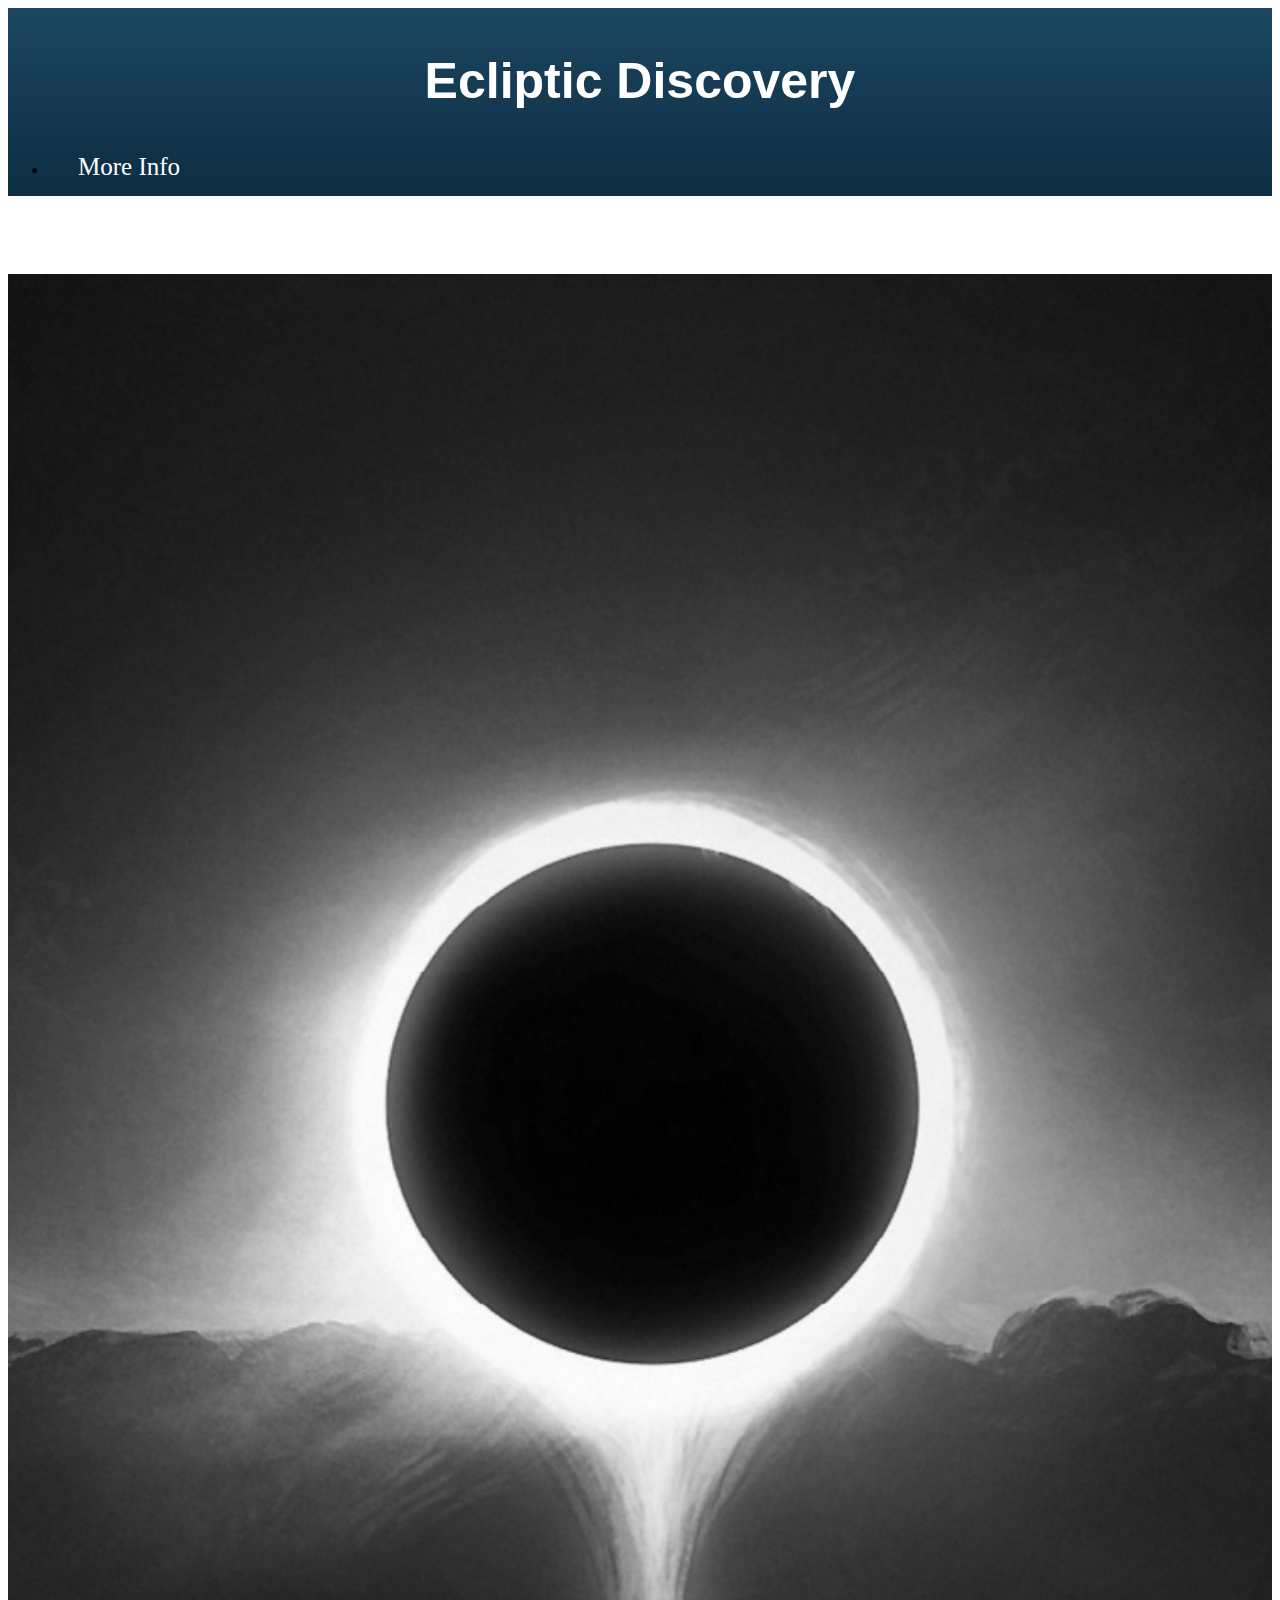
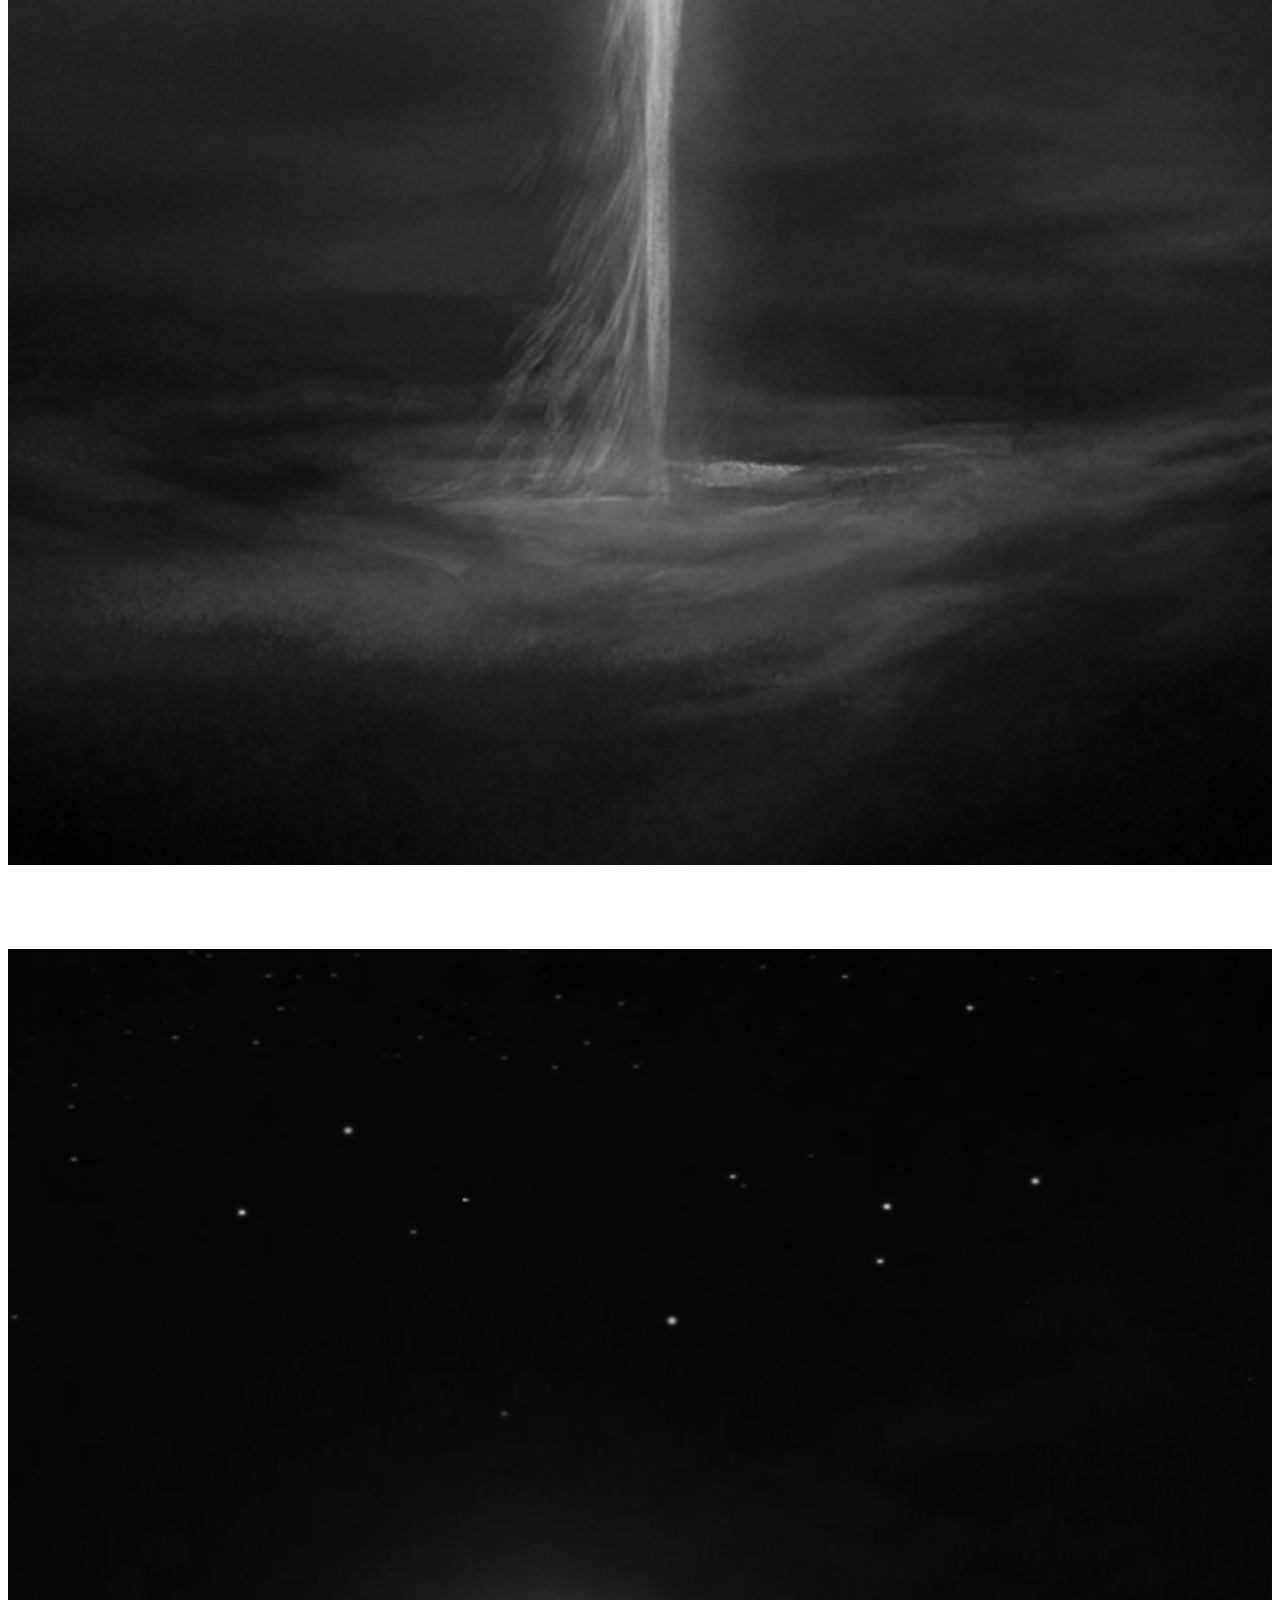
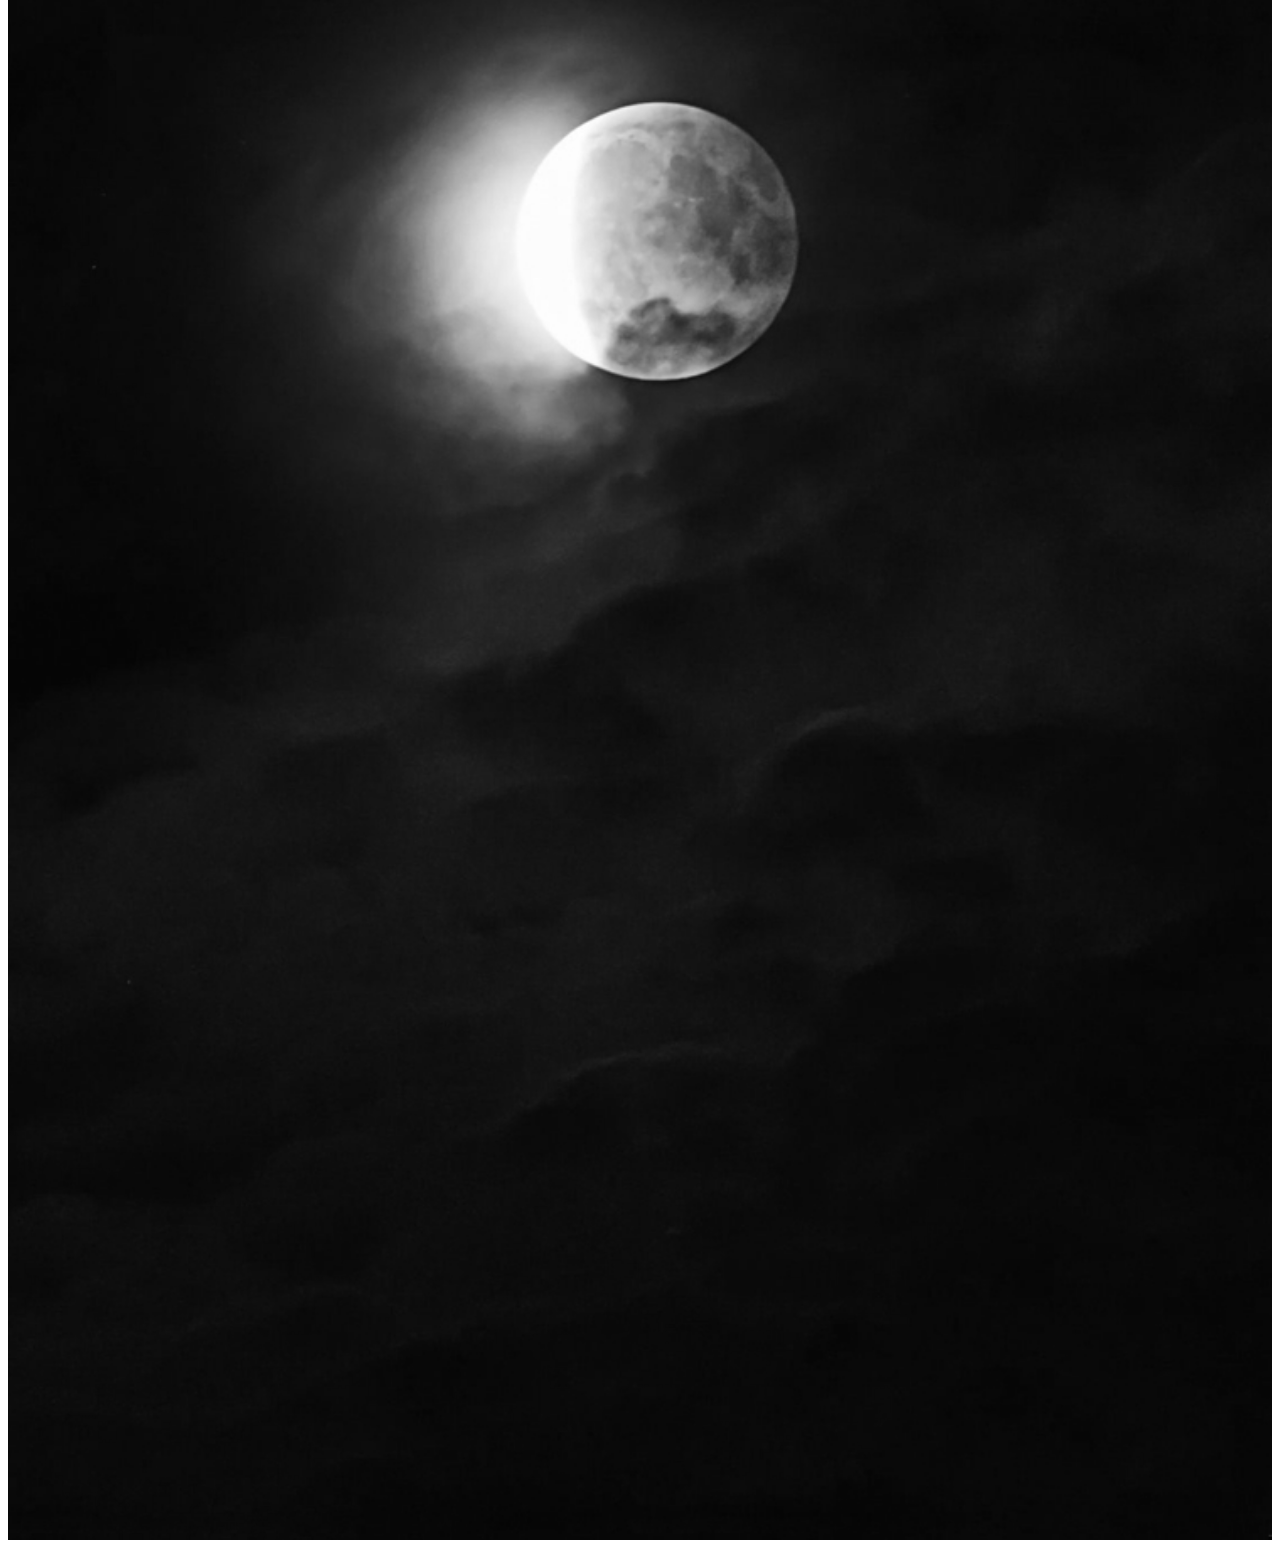
<file: index.html>
<!DOCTYPE html>
<html lang="en">

<head>
    <meta charset="UTF-8">
    <meta name="viewport" content="width=device-width, initial-scale=1.0">
    <title>Ecliptic Discovery</title>
    <link rel="icon" href="./images/favicon-32x32.png" type="image/x-icon">
    <link href="https://cdn.jsdelivr.net/npm/bootstrap@5.3.2/dist/css/bootstrap.min.css" rel="stylesheet"
        integrity="sha384-T3c6CoIi6uLrA9TneNEoa7RxnatzjcDSCmG1MXxSR1GAsXEV/Dwwykc2MPK8M2HN" crossorigin="anonymous">
    <link rel="stylesheet" href="css/style.css">
</head>

<body>
    <header>
        <div class="container-fluid bgGradient">
            <a class="link" href="index.html">
                <h1 class="display-2 text-white text-center">Ecliptic Discovery</h1>
            </a>
            <nav class="navbar navbar-expand-sm justify-content-center">
                <ul class="navbar-nav">
                    <li class="nav-item"><a class="link" href="info.html">More Info</a></li>
                </ul>
            </nav>
        </div>
    </header>
    <main class="container-fluid row p-0 m-0 position-relative bg-black">
        <div class="container p-0 col-6">

            <a href="solares.html" class="link">
                <p class="position-absolute z-1 w-50 p-2">Solar Eclipse</p>
                <img src="images/solarEclipse.jpg" alt="" class="eclipse sun" href=>
            </a>
        </div>
        <div class="container p-0 col-6">
            <a href="lunares.html" class="link">
                <p class="position-absolute z-1 w-50 p-2">Lunar Eclipse</p>
                <img src="images/lunarEclipse.jpg" alt="" class="eclipse sun" href=>
            </a>
        </div>
    </main>

    <script src="https://cdn.jsdelivr.net/npm/bootstrap@5.3.2/dist/js/bootstrap.bundle.min.js"
        integrity="sha384-C6RzsynM9kWDrMNeT87bh95OGNyZPhcTNXj1NW7RuBCsyN/o0jlpcV8Qyq46cDfL"
        crossorigin="anonymous"></script>
</body>

</html>
</file>
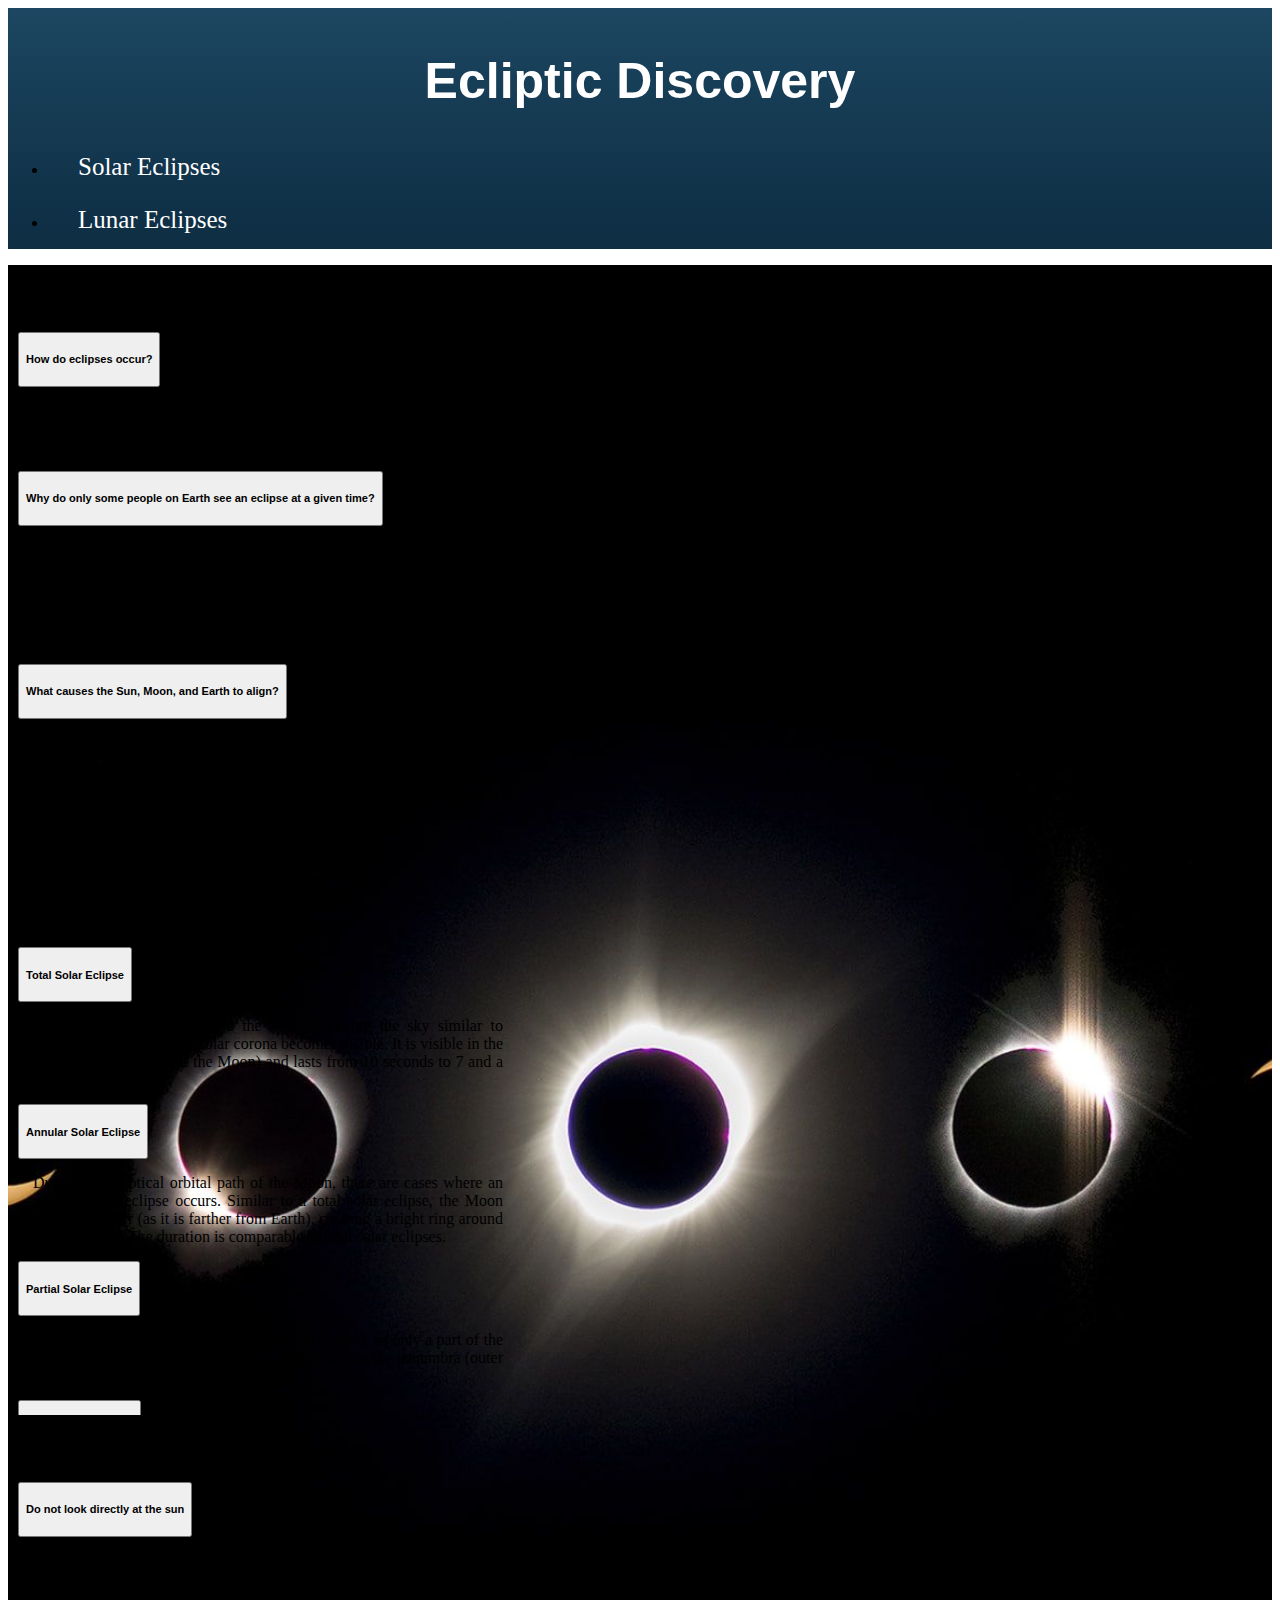
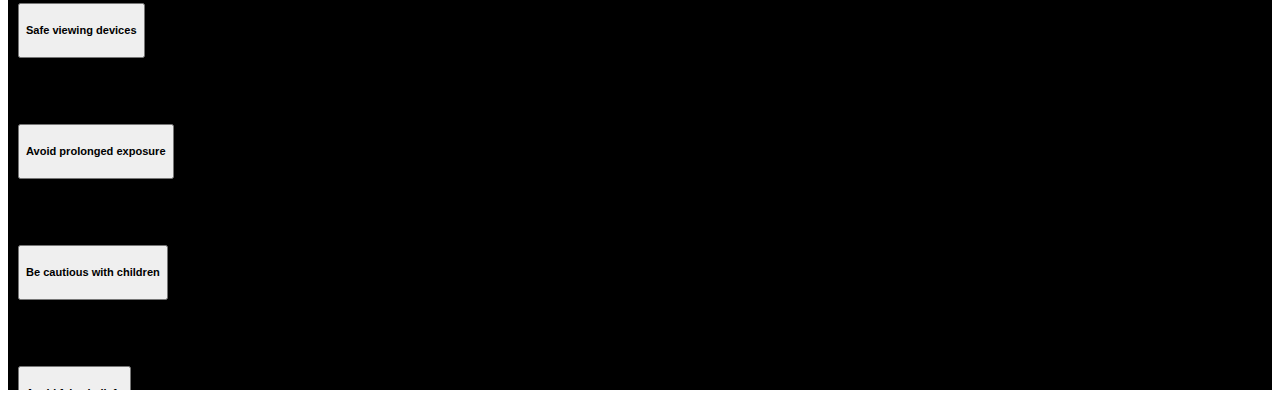
<file: info.html>
<!DOCTYPE html>
<html lang="en">

<head>
    <meta charset="UTF-8">
    <meta name="viewport" content="width=device-width, initial-scale=1.0">
    <title>More Info</title>
    <link rel="icon" href="./images/favicon-32x32.png" type="image/x-icon">
    <link href="https://cdn.jsdelivr.net/npm/bootstrap@5.3.2/dist/css/bootstrap.min.css" rel="stylesheet"
        integrity="sha384-T3c6CoIi6uLrA9TneNEoa7RxnatzjcDSCmG1MXxSR1GAsXEV/Dwwykc2MPK8M2HN" crossorigin="anonymous">
    <link rel="stylesheet" href="css/style.css">
    <script src="https://cdn.jsdelivr.net/npm/bootstrap@5.3.2/dist/js/bootstrap.bundle.min.js"
        integrity="sha384-C6RzsynM9kWDrMNeT87bh95OGNyZPhcTNXj1NW7RuBCsyN/o0jlpcV8Qyq46cDfL"
        crossorigin="anonymous"></script>
</head>

<body>
    <header>
        <div class="container-fluid bgGradient">
            <a class="link" href="index.html">
                <h1 class="display-2 text-white text-center">Ecliptic Discovery</h1>
            </a>
            <nav class="navbar navbar-expand-sm justify-content-center">
                <ul class="navbar-nav">
                    <li class="nav-item"><a class="link" href="solares.html">Solar Eclipses</a></li>
                    <li class="nav-item"><a class="link" href="lunares.html">Lunar Eclipses</a></li>
                </ul>
            </nav>
        </div>
    </header>

    <main class="d-flex justify-content-center pt-5 infoBG vh-100">
        <div class="container mx-3 bg-light fixed-height p-2 rounded-3">
            <h2 class="text-center mb-4">Frequently Asked Questions (FAQ)</h2>
            <button class="btn btn-lg mb-1 p-0 w-100" type="button" data-bs-toggle="collapse"
                data-bs-target="#collapse1" aria-expanded="true">
                <h5>How do eclipses occur?</h5>
            </button>
            <div class="collapse" id="collapse1">
                <div class="content p-1">
                    An eclipse occurs when a planet or a moon comes between the path of sunlight. Here on Earth, we can
                    experience two types of eclipses: solar eclipses and lunar eclipses.
                </div>
            </div>

            <button class="btn btn-lg mb-1 p-0 w-100" type="button" data-bs-toggle="collapse"
                data-bs-target="#collapse2" aria-expanded="true">
                <h5>Why do only some people on Earth see an eclipse at a given time?</h5>
            </button>
            <div class="collapse" id="collapse2">
                <div class="content p-1">
                    Having the opportunity to witness a total solar eclipse is not common because the shadow of the moon
                    on Earth is not very large, so it can only be seen from a few places on Earth. You have to be on the
                    sunny side of the planet when it happens. You also have to be in the path of the lunar shadow. In
                    the case of lunar eclipses, people on the half of the Earth where it is nighttime during the event
                    will be able to see it.
                </div>
            </div>
            <button class="btn btn-lg mb-1 p-0 w-100" type="button" data-bs-toggle="collapse"
                data-bs-target="#collapse3" aria-expanded="true">
                <h5>What causes the Sun, Moon, and Earth to align?</h5>
            </button>
            <div class="collapse" id="collapse3">
                <div class="content p-1">
                    To understand total lunar eclipses, it's crucial to grasp three lunar orbital movements: the synodic
                    month, governing lunar phases; the Draconic orbit, related to lunar nodes; and the Anomalistic
                    orbit, linked to the varying distance between the Moon and Earth due to its elliptical orbit. The
                    alignment of these three cycles is necessary for a total lunar eclipse to occur, happening
                    approximately every 18 years, 11 days, and 8 hours in a period known as "saros." However, due to
                    inclination and orbital variation, eclipses aren't visible from the same location in each saros
                    cycle.
                </div>
            </div>
            <button class="btn btn-lg mb-1 p-0 w-100" type="button" data-bs-toggle="collapse"
                data-bs-target="#collapse4" aria-expanded="true">
                <h5>How often do eclipses occur?</h5>
            </button>
            <div class="collapse" id="collapse4">
                <div class="content p-1">
                    Total solar eclipses occur approximately every year and a half somewhere on Earth. A partial
                    eclipse, where the moon doesn't completely cover the sun, happens at least twice a year somewhere on
                    Earth. On average, there are three lunar eclipses each year.
                </div>
            </div>
            <button class="btn btn-lg mb-1 p-0 w-100" type="button" data-bs-toggle="collapse"
                data-bs-target="#collapse5" aria-expanded="true">
                <h5>How do scientists know when and where eclipses will occur?</h5>
            </button>
            <div class="collapse" id="collapse5">
                <div class="content p-1">
                    To predict upcoming eclipses, scientists study the complex orbits of Earth, Moon, and Sun using
                    Newton's laws of motion. They analyze their positions and velocities, incorporating this data into
                    intricate equations. These equations are then processed by computers, considering the bodies' finite
                    sizes and non-spherical shapes, calculating the relative positions of the Moon and the Sun as
                    observed from Earth. This meticulous process enables precise predictions of eclipse dates, times,
                    and locations.
                </div>
            </div>
            <button class="btn btn-lg mb-1 p-0 w-100" type="button" data-bs-toggle="collapse"
                data-bs-target="#collapse6" aria-expanded="true">
                <h5>What is the difference between a lunar and solar eclipse?</h5>
            </button>
            <div class="collapse" id="collapse6">
                <div class="content p-1">
                    Eclipses vary based on the position of the Moon relative to the Earth and the Sun. In a solar
                    eclipse, the Moon is between the Earth and the Sun, casting a shadow that allows people to observe
                    the eclipse. During lunar eclipses, the Earth is positioned between the Moon and the Sun, casting a
                    shadow on the Moon. Special safety tools are required to observe a solar eclipse and protect the
                    eyes from direct sunlight. In contrast, the Earth's shadow on the Moon during a lunar eclipse is
                    safe to observe directly and does not require protective measures.
                </div>
            </div>
            <button class="btn btn-lg mb-1 p-0 w-100" type="button" data-bs-toggle="collapse"
                data-bs-target="#collapse7" aria-expanded="true">
                <h5>What is an eclipse season and why do they occur approximately every six months (or twice a year)?
                </h5>
            </button>
            <div class="collapse" id="collapse7">
                <div class="content p-1">
                    Although the new moon occurs approximately once a month, solar eclipses do not happen regularly.
                    This is because the Moon does not orbit in the same plane as the Sun and Earth. Instead, the Moon's
                    orbit around Earth is inclined at about five degrees. During the new moon, the Moon usually passes
                    below or above the Sun, and its shadow does not fall on Earth. Therefore, there are only two times a
                    year, known as "eclipse seasons," when the new moon crosses the Earth-Sun plane, providing
                    opportunities for solar eclipses.
                </div>
            </div>
        </div>

        <div class="container mx-3 bg-light fixed-height p-2 rounded-3">
            <h2 class="text-center mb-4">Types of Eclipses</h2>
            <h4 class="text-center mb-4">Solar Eclipses:</h4>
            <button class="btn btn-lg mb-1 p-0 w-100" type="button" data-bs-toggle="collapse"
                data-bs-target="#collapse8" aria-expanded="true">
                <h5>Total Solar Eclipse</h5>
            </button>
            <div class="collapse" id="collapse8">
                <div class="content p-1">
                    The Moon completely covers the Sun, darkening the sky similar to sunrise or sunset, and the solar
                    corona becomes visible. It is visible in the umbra (inner shadow of the Moon) and lasts from 10
                    seconds to 7 and a half minutes.
                </div>
            </div>

            <button class="btn btn-lg mb-1 p-0 w-100" type="button" data-bs-toggle="collapse"
                data-bs-target="#collapse9" aria-expanded="true">
                <h5>Annular Solar Eclipse</h5>
            </button>
            <div class="collapse" id="collapse9">
                <div class="content p-1">
                    Due to the elliptical orbital path of the Moon, there are cases where an annular solar eclipse
                    occurs. Similar to a total solar eclipse, the Moon appears smaller (as it is farther from Earth),
                    creating a bright ring around the lunar disk. The duration is comparable to total solar eclipses.
                </div>
            </div>
            <button class="btn btn-lg mb-1 p-0 w-100" type="button" data-bs-toggle="collapse"
                data-bs-target="#collapse10" aria-expanded="true">
                <h5>Partial Solar Eclipse</h5>
            </button>
            <div class="collapse" id="collapse10">
                <div class="content p-1">
                    The Sun, Moon, and Earth are not perfectly aligned, so only a part of the Sun will be covered by the
                    lunar disk. It is visible in the penumbra (outer shadow of the Moon).
                </div>
            </div>
            <button class="btn btn-lg mb-1 p-0 w-100" type="button" data-bs-toggle="collapse"
                data-bs-target="#collapse11" aria-expanded="true">
                <h5>Hybrid Solar Eclipse</h5>
            </button>
            <div class="collapse" id="collapse11">
                <div class="content p-1">
                    Due to the curvature of the Earth, as the Moon's shadow moves across the globe, some regions
                    experience a total eclipse, while others see an annular eclipse.
                </div>
            </div>
            <h4 class="text-center mb-4 mt-4">Lunar Eclipses:</h4>
            <button class="btn btn-lg mb-1 p-0 w-100" type="button" data-bs-toggle="collapse"
                data-bs-target="#collapse12" aria-expanded="true">
                <h5>Penumbral Lunar Eclipse</h5>
            </button>
            <div class="collapse" id="collapse12">
                <div class="content p-1">
                    A Penumbral Lunar Eclipse occurs when the Moon passes through the Earth's penumbra, the outer part
                    of its shadow. During this subtle eclipse, there is a slight dimming of the Moon's surface, often
                    challenging to observe with the naked eye.
                </div>
            </div>
            <button class="btn btn-lg mb-1 p-0 w-100" type="button" data-bs-toggle="collapse"
                data-bs-target="#collapse13" aria-expanded="true">
                <h5>Partial Lunar Eclipse</h5>
            </button>
            <div class="collapse" id="collapse13">
                <div class="content p-1">
                    In a Partial Lunar Eclipse, a portion of the Moon enters the Earth's umbra, the central and darkest
                    region of its shadow. This results in a noticeable darkening of that specific section of the Moon,
                    creating a stark contrast between the illuminated and shadowed areas.
                </div>
            </div>
            <button class="btn btn-lg mb-1 p-0 w-100" type="button" data-bs-toggle="collapse"
                data-bs-target="#collapse14" aria-expanded="true">
                <h5>Total Lunar Eclipse</h5>
            </button>
            <div class="collapse" id="collapse14">
                <div class="content p-1">
                    The Moon completely plunges into the Earth's darkest part, known as the umbra. At this moment, the
                    Moon takes on a reddish hue due to the scattering of sunlight through the Earth's atmosphere, a
                    phenomenon known as "blood moon."
                </div>
            </div>
        </div>

        <div class="container mx-3 bg-light fixed-height p-2 rounded-3">
            <h2 class="text-center mb-4">Tips and Health</h2>
            <button class="btn btn-lg mb-1 p-0 w-100" type="button" data-bs-toggle="collapse"
                data-bs-target="#collapse15" aria-expanded="true">
                <h5>Do not look directly at the sun</h5>
            </button>
            <div class="collapse" id="collapse15">
                <div class="content p-1">
                    Never look directly at the sun without proper eye protection, even during an eclipse. Use certified solar eclipse glasses to protect your eyes.
                </div>
            </div>

            <button class="btn btn-lg mb-1 p-0 w-100" type="button" data-bs-toggle="collapse"
                data-bs-target="#collapse16" aria-expanded="true">
                <h5>Safe viewing devices</h5>
            </button>
            <div class="collapse" id="collapse16">
                <div class="content p-1">
                    If you want to observe the eclipse, use safe viewing devices such as solar viewers or telescopes with appropriate solar filters.
                </div>
            </div>
            <button class="btn btn-lg mb-1 p-0 w-100" type="button" data-bs-toggle="collapse"
                data-bs-target="#collapse17" aria-expanded="true">
                <h5>Avoid prolonged exposure</h5>
            </button>
            <div class="collapse" id="collapse17">
                <div class="content p-1">
                    Do not stare at the eclipse for a long time, even with proper eye protection. Limit the exposure time to reduce the risk of eye damage.
                </div>
            </div>
            <button class="btn btn-lg mb-1 p-0 w-100" type="button" data-bs-toggle="collapse"
                data-bs-target="#collapse18" aria-expanded="true">
                <h5>Be cautious with children</h5>
            </button>
            <div class="collapse" id="collapse18">
                <div class="content p-1">
                    Supervise children at all times and ensure they are also wearing proper eye protection if they want to observe the eclipse.
                </div>
            </div>
            <button class="btn btn-lg mb-1 p-0 w-100" type="button" data-bs-toggle="collapse"
                data-bs-target="#collapse19" aria-expanded="true">
                <h5>Avoid false beliefs</h5>
            </button>
            <div class="collapse" id="collapse19">
                <div class="content p-1">
                    Do not believe in myths or superstitions related to eclipses, such as the belief that eclipses can cause illnesses. These claims are not supported by science.
                </div>
            </div>
            <button class="btn btn-lg mb-1 p-0 w-100" type="button" data-bs-toggle="collapse"
                data-bs-target="#collapse20" aria-expanded="true">
                <h5>Safe Location</h5>
            </button>
            <div class="collapse" id="collapse20">
                <div class="content p-1">
                    Find a safe and comfortable place to observe the eclipse, away from obstacles and bright lights that might interfere with your view.
                </div>
            </div>
            <button class="btn btn-lg mb-1 p-0 w-100" type="button" data-bs-toggle="collapse"
                data-bs-target="#collapse21" aria-expanded="true">
                <h5>Pet Protection</h5>
            </button>
            <div class="collapse" id="collapse21">
                <div class="content p-1">
                    If you have pets, make sure they are in a secure location and are not exposed to the eclipse without proper protection.
                </div>
            </div>
            <button class="btn btn-lg mb-1 p-0 w-100" type="button" data-bs-toggle="collapse"
                data-bs-target="#collapse22" aria-expanded="true">
                <h5>Protect Your Skin</h5>
            </button>
            <div class="collapse" id="collapse22">
                <div class="content p-1">
                    If you will be outdoors during the eclipse, use sunscreen to shield your skin from the sun's ultraviolet radiation.
                </div>
            </div>
            <button class="btn btn-lg mb-1 p-0 w-100" type="button" data-bs-toggle="collapse"
                data-bs-target="#collapse23" aria-expanded="true">
                <h5>Prepare Supplies</h5>
            </button>
            <div class="collapse" id="collapse23">
                <div class="content p-1">
                    Carry water, sunscreen, insect repellent, and any other supplies you might need if you plan to be outdoors for an extended period.
                </div>
            </div>
            <button class="btn btn-lg mb-1 p-0 w-100" type="button" data-bs-toggle="collapse"
                data-bs-target="#collapse24" aria-expanded="true">
                <h5>Safe Photography</h5>
            </button>
            <div class="collapse" id="collapse24">
                <div class="content p-1">
                    If you plan to take photographs of the eclipse, ensure you use proper solar filters both on your camera and your eyes if you are focusing the sun through the viewfinder.
                </div>
            </div>
        </div>
    </main>
    <script>
        document.addEventListener('DOMContentLoaded', function () {
            var collapses = document.querySelectorAll('.collapse');

            collapses.forEach(function (collapse) {
                collapse.addEventListener('show.bs.collapse', function () {
                    // Close other open collapses
                    collapses.forEach(function (otherCollapse) {
                        if (otherCollapse !== collapse && otherCollapse.classList.contains('show')) {
                            otherCollapse.classList.remove('show');
                        }
                    });
                });
            });
        });
    </script>
</body>

</html>
</file>
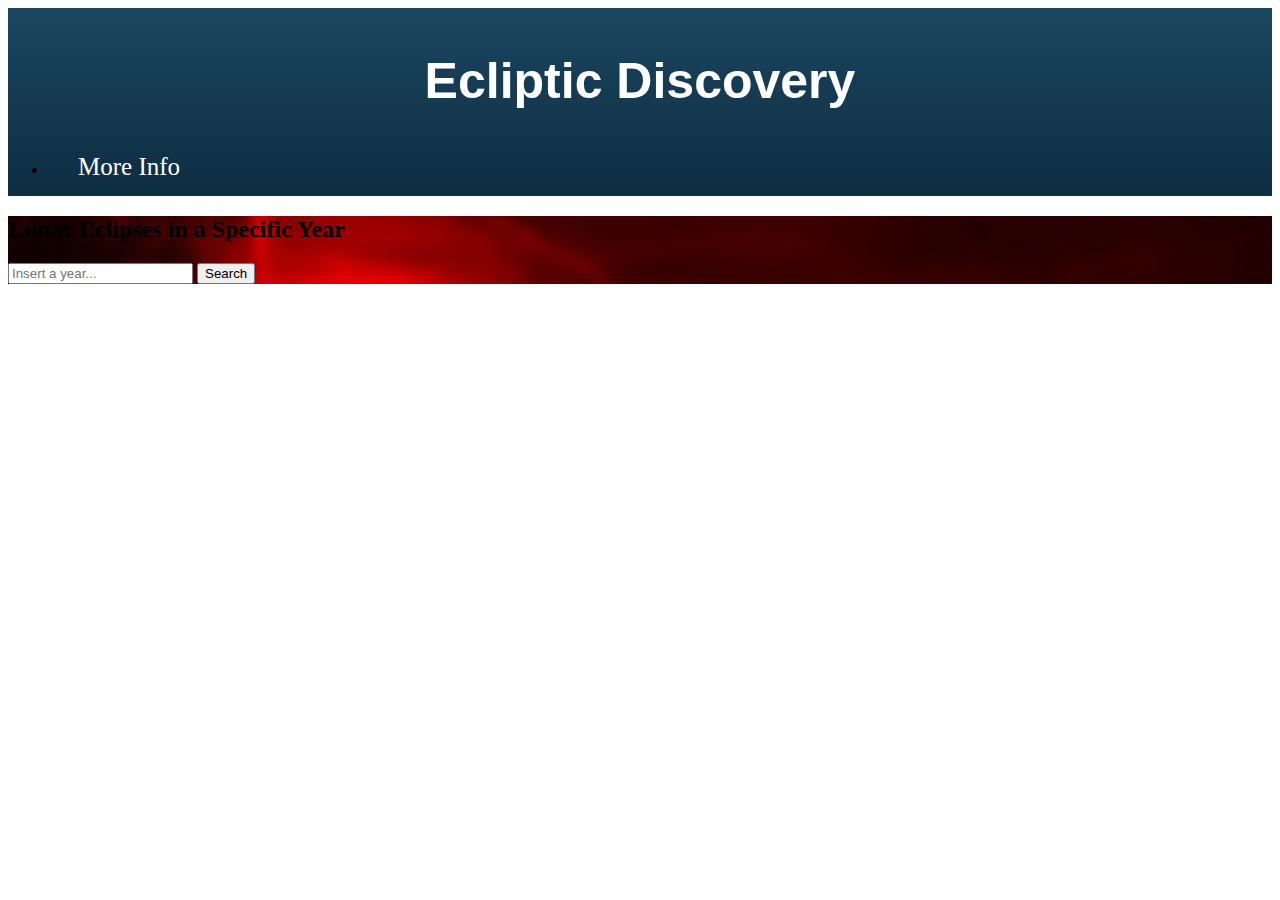
<file: lunares.html>
<!DOCTYPE html>
<html lang="en">

<head>
    <meta charset="UTF-8">
    <meta name="viewport" content="width=device-width, initial-scale=1.0">
    <title>Lunar Eclipses</title>
    <link rel="icon" href="./images/favicon-32x32.png" type="image/x-icon">
    <link href="https://cdn.jsdelivr.net/npm/bootstrap@5.3.2/dist/css/bootstrap.min.css" rel="stylesheet"
        integrity="sha384-T3c6CoIi6uLrA9TneNEoa7RxnatzjcDSCmG1MXxSR1GAsXEV/Dwwykc2MPK8M2HN" crossorigin="anonymous">
    <link rel="stylesheet" href="css/style.css">
</head>

<body>
    <header>
        <div class="container-fluid bgGradient">
            <a class="link" href="index.html">
                <h1 class="display-2 text-white text-center">Ecliptic Discovery</h1>
            </a>
            <nav class="navbar navbar-expand-sm justify-content-center">
                <ul class="navbar-nav">
                    <li class="nav-item"><a class="link" href="info.html">More Info</a></li>
                </ul>
            </nav>
        </div>
    </header>
    <main class="bgMoon pt-5 vh-100">
        <div class="container-fluid bg-light text-center pt-3 pb-lg-1 rounded-4 w-50">
            <h2 class="mb-3">Lunar Eclipses in a Specific Year</h2>
            <form id="eclipseForm" class="d-flex align-items-baseline">
                <input type="text" id="inputYear" placeholder="Insert a year..." class="form-control h-25 me-3">
                <button class="btn btn-primary mb-3 mt-2" id="filterButton">Search</button>
            </form>
            <ul id="eclipses">
                <!-- Lunar eclipses will be added here dynamically with JavaScript -->
            </ul>
        </div>
    </main>
    <script src="lunarScript.js"></script>
    <script src="https://cdn.jsdelivr.net/npm/bootstrap@5.3.2/dist/js/bootstrap.bundle.min.js"
        integrity="sha384-C6RzsynM9kWDrMNeT87bh95OGNyZPhcTNXj1NW7RuBCsyN/o0jlpcV8Qyq46cDfL"
        crossorigin="anonymous"></script>
</body>

</html>
</file>
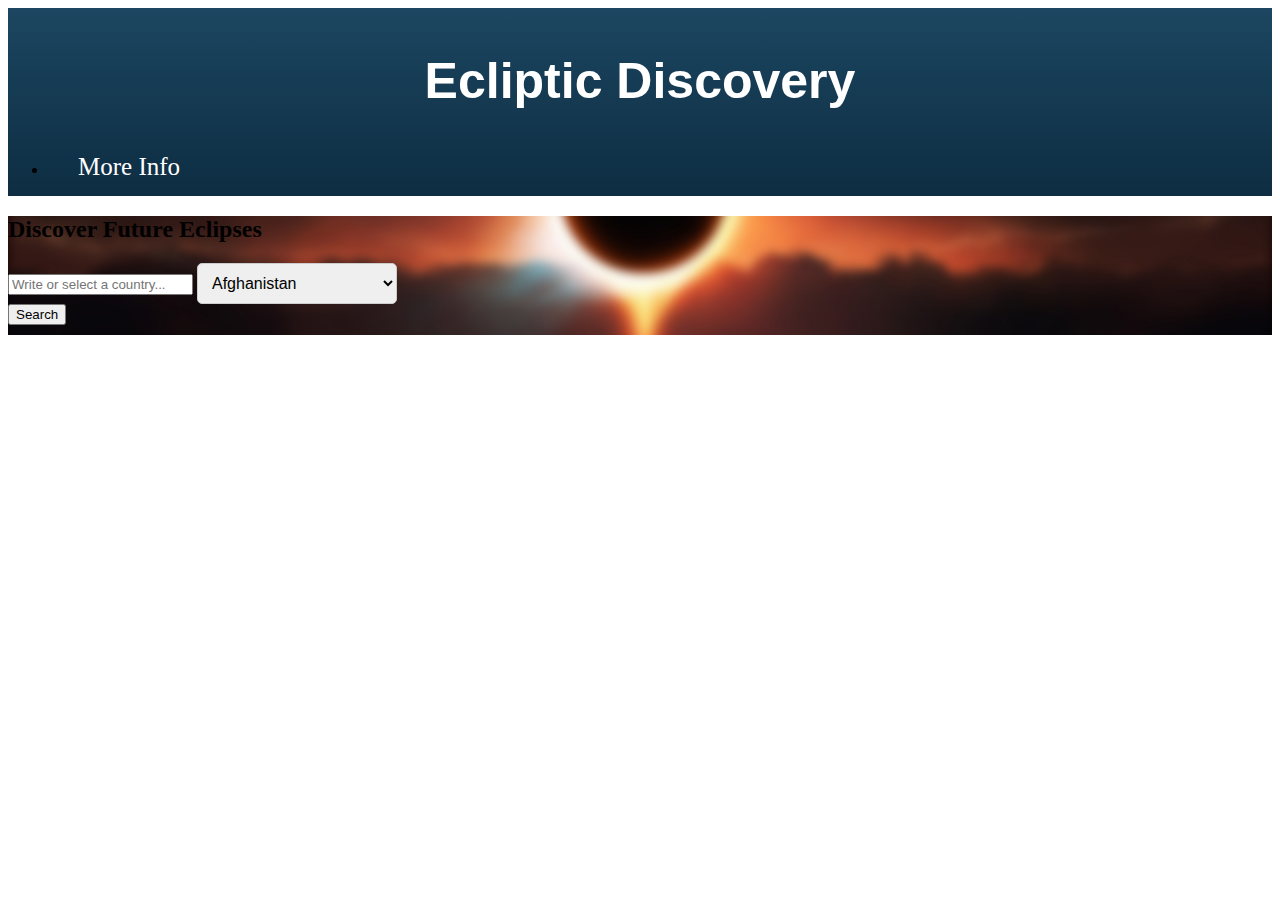
<file: solares.html>
<!DOCTYPE html>
<html lang="en">

<head>
    <meta charset="UTF-8">
    <meta name="viewport" content="width=device-width, initial-scale=1.0">
    <title>Solar Eclipses</title>
    <link rel="icon" href="./images/favicon-32x32.png" type="image/x-icon">
    <link href="https://cdn.jsdelivr.net/npm/bootstrap@5.3.2/dist/css/bootstrap.min.css" rel="stylesheet"
        integrity="sha384-T3c6CoIi6uLrA9TneNEoa7RxnatzjcDSCmG1MXxSR1GAsXEV/Dwwykc2MPK8M2HN" crossorigin="anonymous">
    <link rel="stylesheet" href="css/style.css">
</head>

<body>
    <header>
        <div class="container-fluid bgGradient">
            <a class="link" href="index.html">
                <h1 class="display-2 text-white text-center">Ecliptic Discovery</h1>
            </a>
            <nav class="navbar navbar-expand-sm justify-content-center">
                <ul class="navbar-nav">
                    <li class="nav-item"><a class="link" href="info.html">More Info</a></li>
                </ul>
            </nav>
        </div>
    </header>
    <main class="bgSun pt-5 vh-100">
        <div class="container-fluid bg-light text-center pt-3 w-50 rounded-4">
            <h2 class="mb-3">Discover Future Eclipses</h2>
            <form id="form">
                <div class="d-flex align-items-baseline">
                    <input type="text" id="country" name="country" placeholder="Write or select a country..."
                        class="ms-3 me-2 form-control mb-3" required>
                    <select id="countries" class="dropdown ms-2 me-3">
                        <!-- Country options will be added here dynamically with JavaScript -->
                    </select>
                </div>
                <button type="submit" class="btn btn-primary mb-3 mt-2">Search</button>
            </form>
            <div id="result"></div>
        </div>
    </main>
    <script src="script.js"></script>
    <script src="https://cdn.jsdelivr.net/npm/bootstrap@5.3.2/dist/js/bootstrap.bundle.min.js"
        integrity="sha384-C6RzsynM9kWDrMNeT87bh95OGNyZPhcTNXj1NW7RuBCsyN/o0jlpcV8Qyq46cDfL"
        crossorigin="anonymous"></script>
</body>

</html>
</file>
<file: css/style.css>
.bgGradient {
    background: linear-gradient(to bottom, #1c4661, #0d2d42);
    padding-top: 10px;
}

h1 {
    font-family: 'Trebuchet MS', 'Lucida Sans Unicode', 'Lucida Grande', 'Lucida Sans', Arial, sans-serif;
}

.link {
    text-decoration: none;
    text-align: center;
    font-size: 25px;
    color: white;
}

.navbar {
    padding: 0;
}

.navbar-nav li {
    padding: 10px 30px 15px 30px;
}

.navbar-nav li:hover{
    transition: all .5s ease;
    background-color: rgba(0, 0, 0, 0.35);
    cursor: pointer;
}

.eclipse {
    padding: 0;
    margin: 0;
    width: 100%;
    filter: grayscale(1);
}

.eclipse:hover {
    transition: all 1s ease;
    filter: grayscale(0);
    opacity: 100;
}

#result {
    font-weight: bold;
    padding-bottom: 10px;
}

#result ul {
    list-style-type: none;
    padding: 0;
}

#result li {
    text-decoration: none;
    padding-top: 10px;
}

.bgSun {
    background-image: url('../images/eclipseSolar.jpg');
    background-position: center;
    background-repeat: no-repeat;
    background-size: cover;
}

.bgMoon {
    background-image: url('../images/eclipseLunar.jpg');
    background-position: center;
    background-repeat: no-repeat;
    background-size: cover;
}

.infoBG {
    background-image: url('../images/infoBG.jpg');
    background-position: center;
    background-repeat: no-repeat;
    background-size: cover;
}

.dropdown {
    font-size: 16px;
    padding: 10px;
    border: 1px solid #ccc;
    border-radius: 5px;
    width: 200px;
    cursor: pointer;
}

#eclipses {
    font-weight: bold;
    padding-bottom: 10px;
    list-style-type: none;
    padding: 0;
}

#eclipses li {
    padding-bottom: 10px;
}

.fixed-height {
    height: 575px; /* Set a fixed height for the containers */
    width: 500px; /* Set a fixed width for the containers */
    margin: 0 10px; /* Add margin for spacing between containers */
    overflow-y: auto; /* Enable vertical scrollbar if content overflows */
}

.content {
    padding: 15px;
}

.collapse .p-1 {
    text-align: justify;
}
</file>
